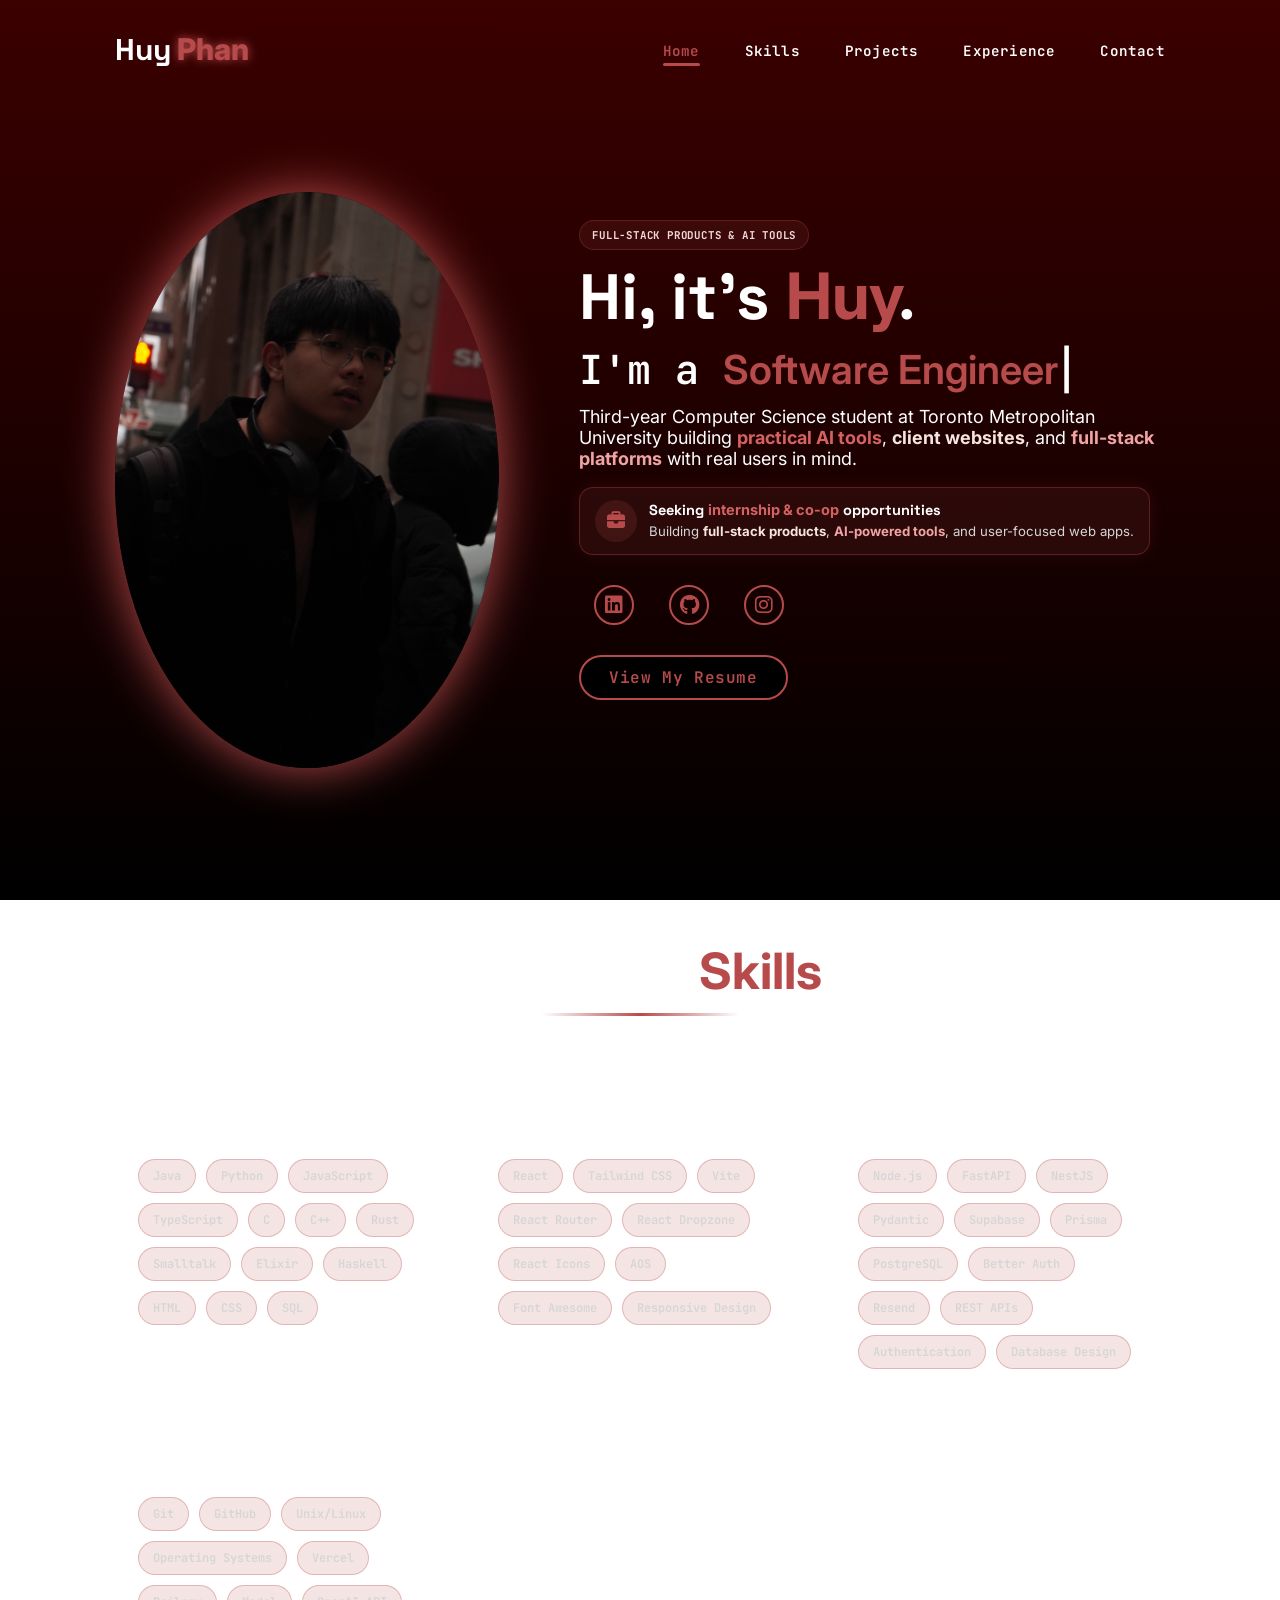
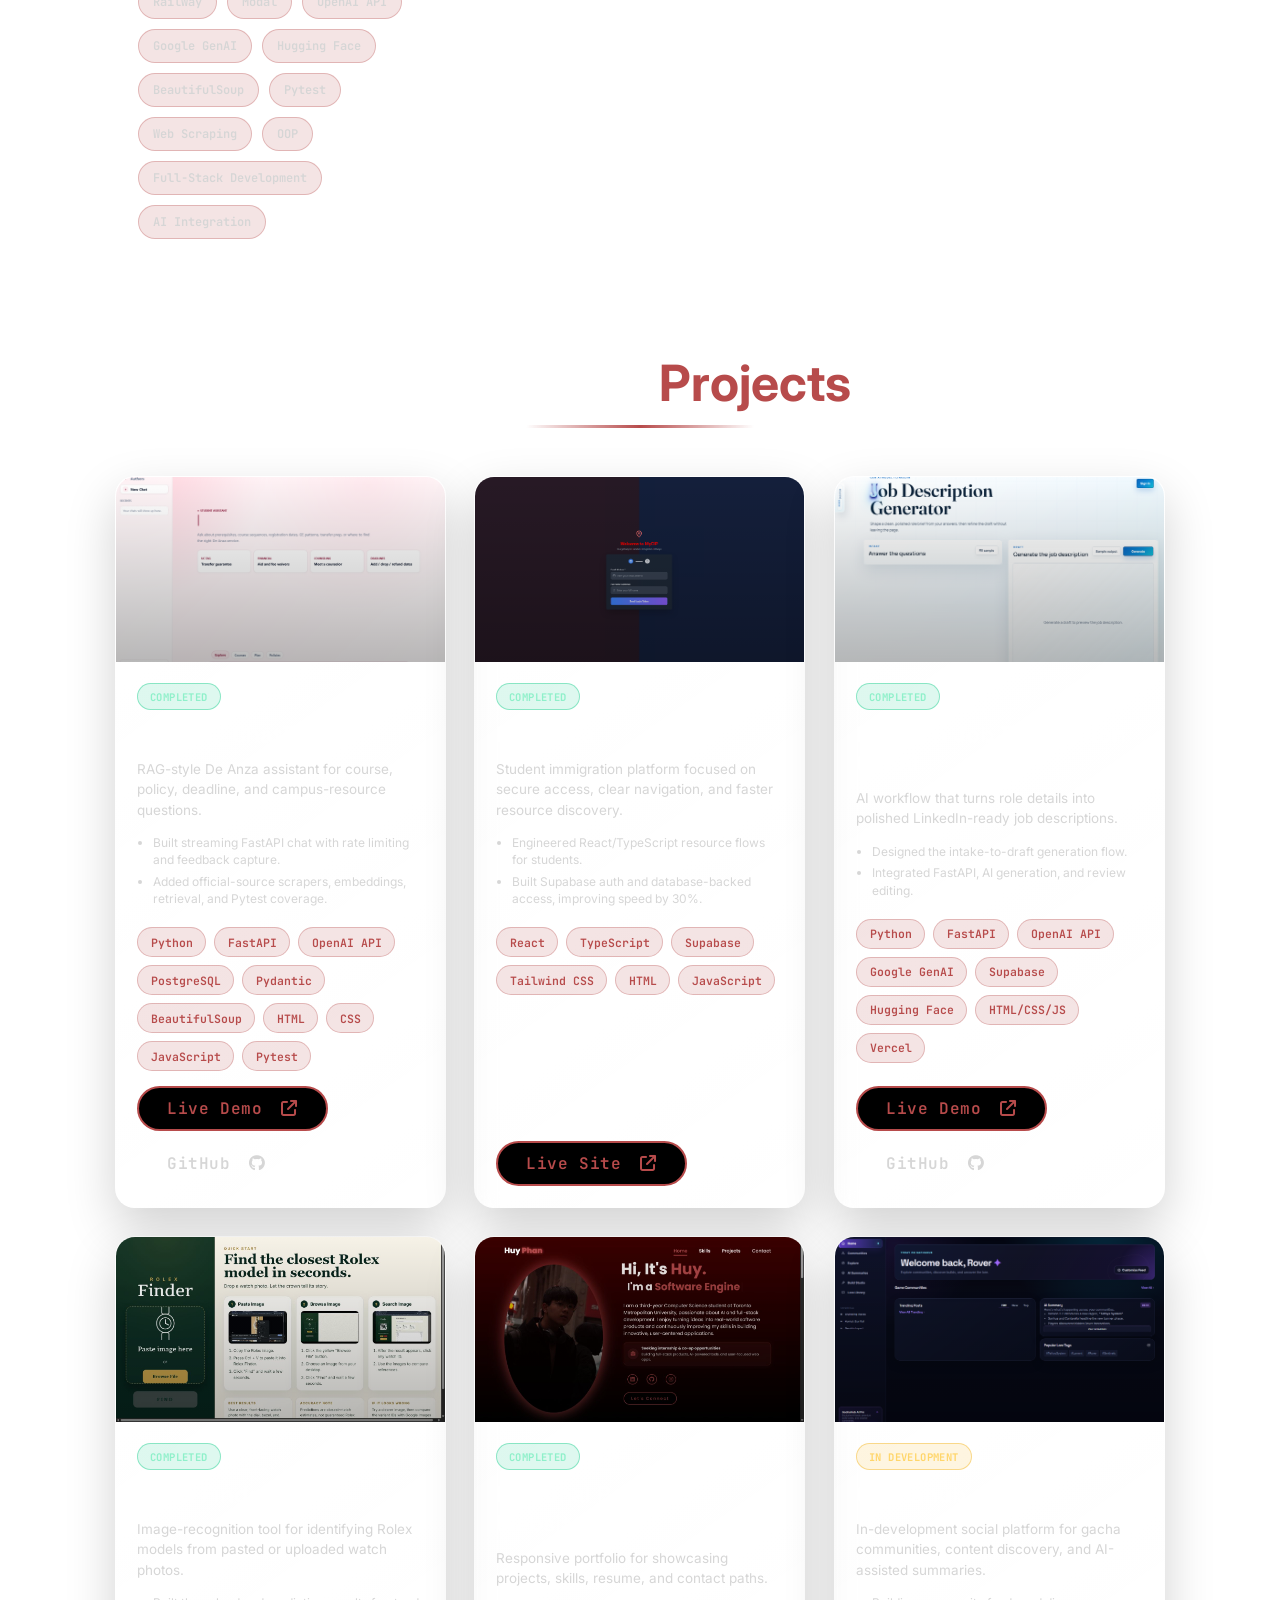
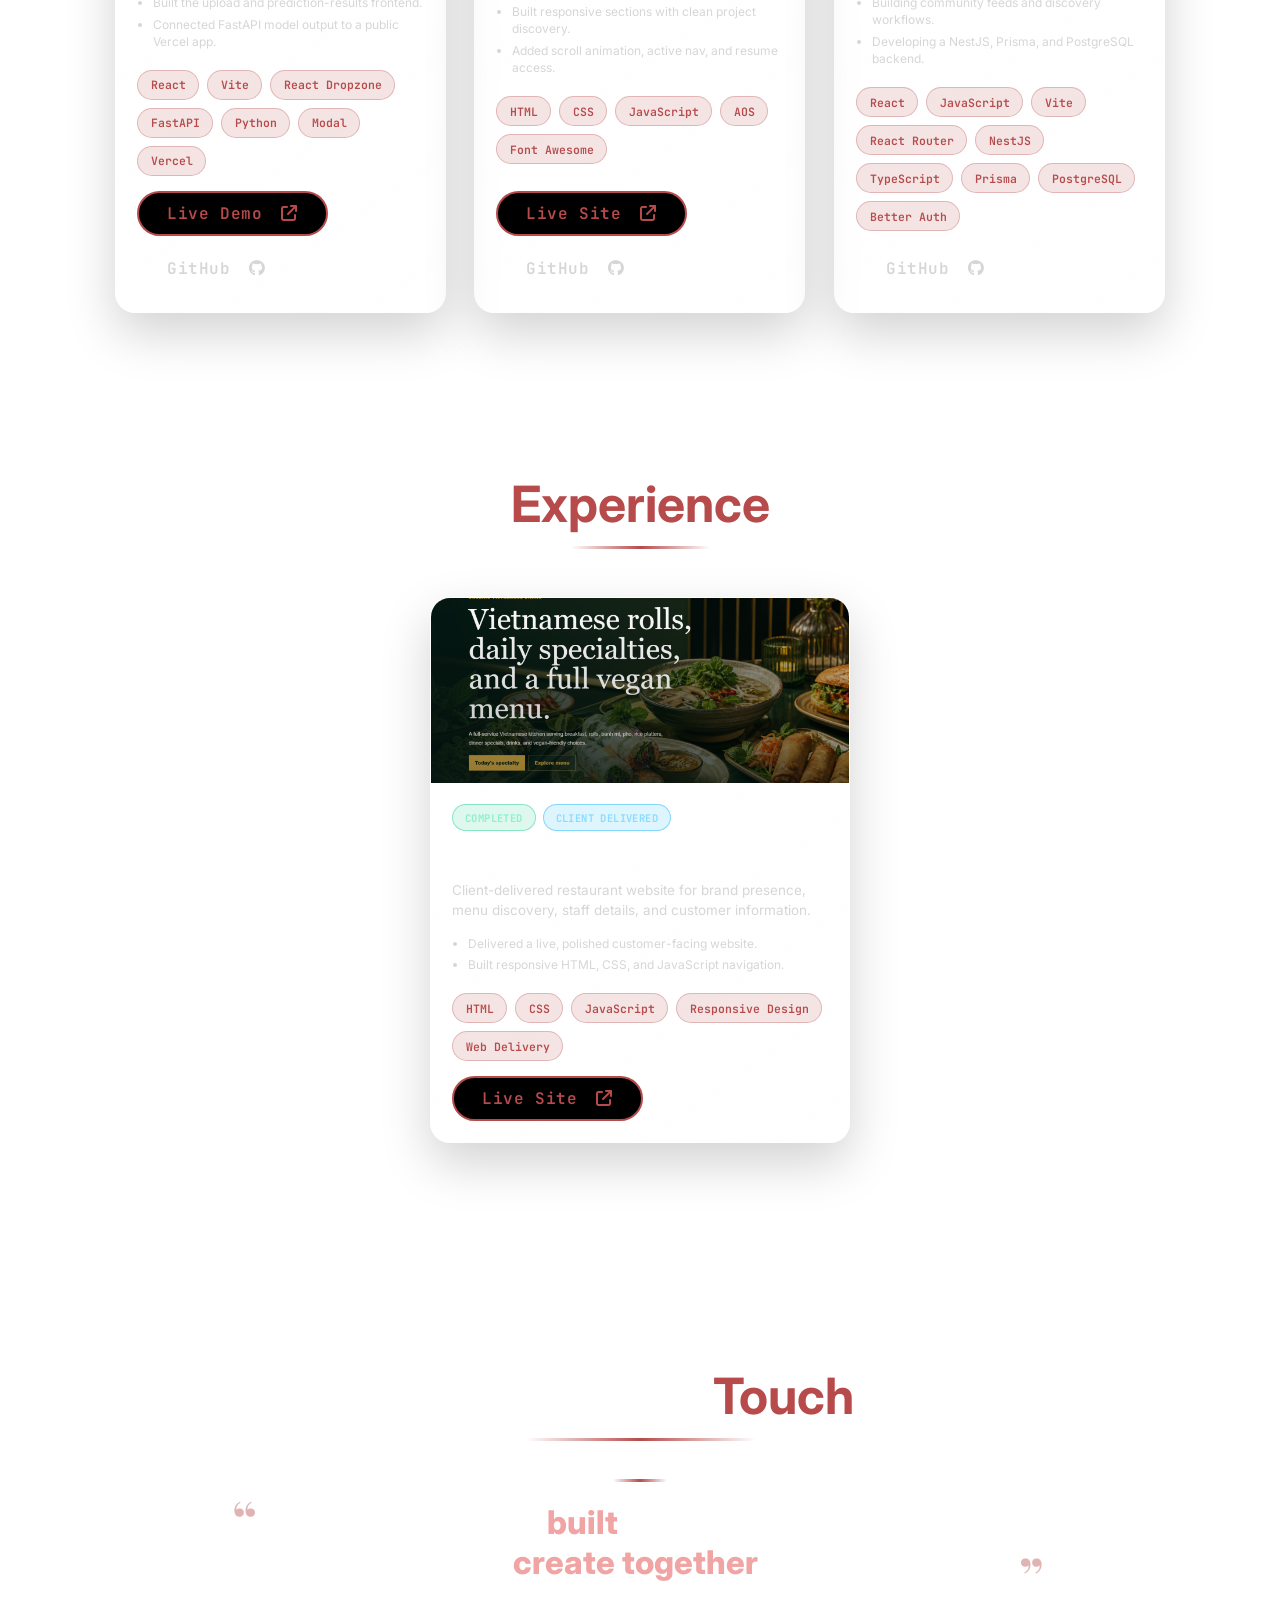
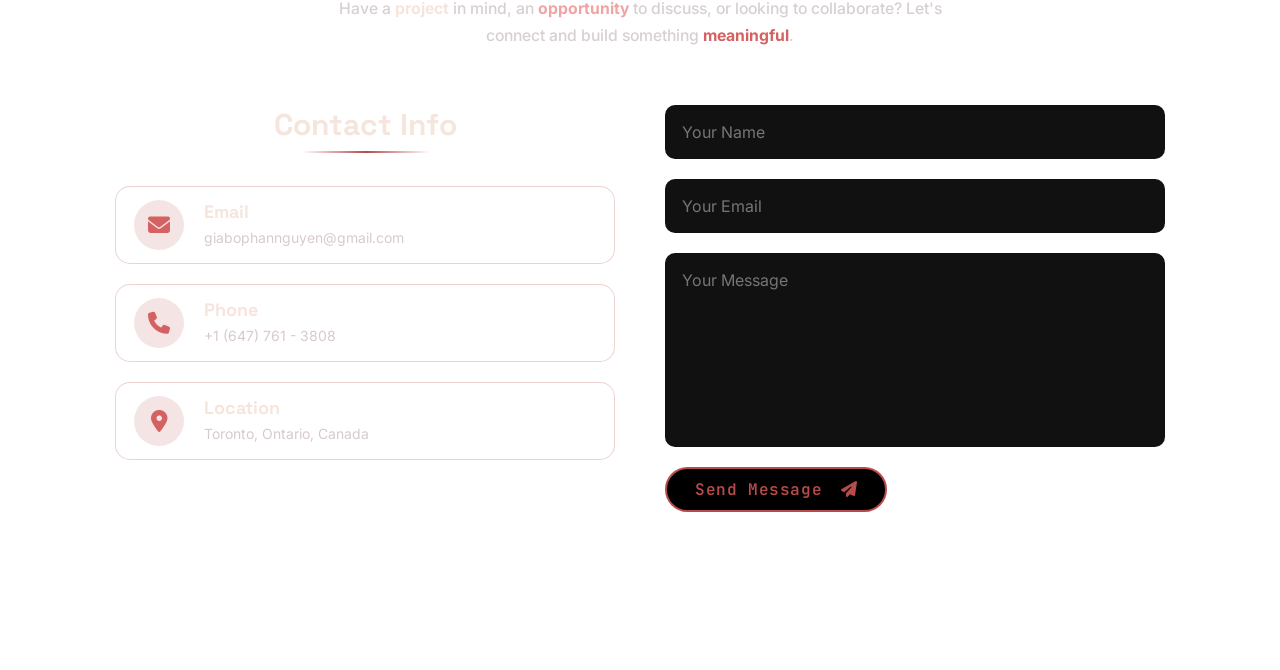
<file: index.html>
<!DOCTYPE html>
<html lang="en">

<head>
    <meta charset="UTF-8">
    <meta http-equiv="X-UA-Compatible" content="IE=edge">
    <meta name="viewport" content="width=device-width, initial-scale=1.0">
    <meta name="description" content="Huy Phan is a Computer Science student focused on full-stack development, AI-powered tools, and practical web applications.">
    <meta property="og:title" content="Huy Phan | Full-Stack Developer Portfolio">
    <meta property="og:description" content="Explore Huy Phan's full-stack, AI, and web development projects.">
    <meta property="og:type" content="website">
    <meta property="og:image" content="portfolio-preview.png">
    <meta name="twitter:card" content="summary_large_image">
    <link rel="stylesheet" href="https://cdnjs.cloudflare.com/ajax/libs/font-awesome/6.5.2/css/all.min.css">
    <title>Portfolio Website | Huy Phan</title>
    <link rel="stylesheet" href="style.css">
    <link rel="stylesheet" href="https://unpkg.com/aos@next/dist/aos.css" />
    <!-- box icons -->
</head>

<body>
    <header>
        <a href="#" class="logo" data-aos="zoom-out" data-aos-duration="1500">Huy<span> Phan</span></a>
        <nav>
            <div class="nav-container">
                <div class="link">
                <a href="#home" class="active" data-aos="fade-up" data-aos-duration="1500" data-aos-delay="100" >Home</a>
                <a href="#skills" data-aos="fade-up" data-aos-duration="1500" data-aos-delay="300">Skills</a>
                <a href="#projects" data-aos="fade-up" data-aos-duration="1500" data-aos-delay="500">Projects</a>
                <a href="#experience" data-aos="fade-up" data-aos-duration="1500" data-aos-delay="700">Experience</a>
                <a href="#contact" data-aos="fade-up" data-aos-duration="1500" data-aos-delay="900">Contact</a>
                </div>
            </div>
            <i class="fa-solid fa-bars hamburg" onclick="toggleMenu()"></i>
            <div class="dropdown">
                <div class="links">
                    <a href="#home" onclick="closeMenu()">Home</a>
                    <a href="#skills" onclick="closeMenu()">Skills</a>
                    <a href="#projects" onclick="closeMenu()">Projects</a>
                    <a href="#experience" onclick="closeMenu()">Experience</a>
                    <a href="#contact" onclick="closeMenu()">Contact</a>
                </div>
            </div>
        </nav>
    </header>
        <section class="home" id="home">
            <div class="home-img">
                <img src="main.jpeg" alt="" data-aos="fade-up" data-aos-duration="1500" data-aos-delay="700">
            </div>
            <div class="home-content">
                <p class="hero-eyebrow" data-aos="fade-right" data-aos-duration="1500" data-aos-delay="450">Full-stack products & AI tools</p>
                <h1 data-aos="fade-right" data-aos-duration="1500" data-aos-delay="500">Hi, it's <span>Huy<span class="hero-period">.</span></span></h1>
                <h3 class="typewriter" data-aos="fade-left" data-aos-duration="1500" data-aos-delay="600">I'm a <span class="typewriter-text"></span><label for="">|</label></h3>
                <p data-aos="fade-up" data-aos-duration="1500" data-aos-delay="700">Third-year Computer Science student at Toronto Metropolitan University building <span class="text-accent">practical AI tools</span>, <span class="text-warm">client websites</span>, and <span class="text-accent-soft">full-stack platforms</span> with real users in mind.</p>
                <div class="availability" data-aos="fade-up" data-aos-duration="1500" data-aos-delay="750">
                    <i class="fa-solid fa-briefcase"></i>
                    <div>
                        <span>Seeking <span class="text-accent">internship & co-op</span> opportunities</span>
                        <p>Building <span class="text-warm">full-stack products</span>, <span class="text-accent-soft">AI-powered tools</span>, and user-focused web apps.</p>
                    </div>
                </div>
                <div class="social-icons">
                    <a href="https://www.linkedin.com/in/hertzy-da-poet" target="_blank" rel="noopener noreferrer" data-aos="fade-up" data-aos-duration="1500" data-aos-delay="800"><i class="fa-brands fa-linkedin"></i></a>
                    <a href="https://github.com/hertzy-da-poet?tab=repositories" target="_blank" rel="noopener noreferrer" data-aos="fade-up" data-aos-duration="1500" data-aos-delay="800"><i class="fa-brands fa-github"></i></a>
                    <a href="https://www.instagram.com/_h3rtzy/" target="_blank" rel="noopener noreferrer" data-aos="fade-up" data-aos-duration="1500" data-aos-delay="800"><i class="fa-brands fa-instagram"></i></a>
                </div>
                <a href="Phan_Nguyen_Gia_Huy_Resume.pdf" class="btn" target="_blank" rel="noopener noreferrer" data-aos="fade-up" data-aos-duration="1500" data-aos-delay="800">View My Resume</a>
            </div>
        </section>
            <!-- profile page -->
                <!--Skills-->
                <section class="skills" id="skills">

    <h2 class="section-title">Technical <span>Skills</span></h2>

    <div class="skills-container">
        <div class="skills-box">
            <h3>Languages</h3>
            <div class="skill-tags">
                <span>Java</span>
                <span>Python</span>
                <span>JavaScript</span>
                <span>TypeScript</span>
                <span>C</span>
                <span>C++</span>
                <span>Rust</span>
                <span>Smalltalk</span>
                <span>Elixir</span>
                <span>Haskell</span>
                <span>HTML</span>
                <span>CSS</span>
                <span>SQL</span>
            </div>
        </div>

        <div class="skills-box">
            <h3>Frontend</h3>
            <div class="skill-tags">
                <span>React</span>
                <span>Tailwind CSS</span>
                <span>Vite</span>
                <span>React Router</span>
                <span>React Dropzone</span>
                <span>React Icons</span>
                <span>AOS</span>
                <span>Font Awesome</span>
                <span>Responsive Design</span>
            </div>
        </div>

        <div class="skills-box">
            <h3>Backend & Database</h3>
            <div class="skill-tags">
                <span>Node.js</span>
                <span>FastAPI</span>
                <span>NestJS</span>
                <span>Pydantic</span>
                <span>Supabase</span>
                <span>Prisma</span>
                <span>PostgreSQL</span>
                <span>Better Auth</span>
                <span>Resend</span>
                <span>REST APIs</span>
                <span>Authentication</span>
                <span>Database Design</span>
            </div>
        </div>

        <div class="skills-box">
            <h3>Tools & Deployment</h3>
            <div class="skill-tags">
                <span>Git</span>
                <span>GitHub</span>
                <span>Unix/Linux</span>
                <span>Operating Systems</span>
                <span>Vercel</span>
                <span>Railway</span>
                <span>Modal</span>
                <span>OpenAI API</span>
                <span>Google GenAI</span>
                <span>Hugging Face</span>
                <span>BeautifulSoup</span>
                <span>Pytest</span>
                <span>Web Scraping</span>
                <span>OOP</span>
                <span>Full-Stack Development</span>
                <span>AI Integration</span>
            </div>
        </div>
    </div>

</section>
                <!--Education-->
                <!--Projects-->
                <section class="projects" id="projects">

    <h2 class="section-title">Featured <span>Projects</span></h2>

    <div class="projects-container">

        <div class="project-card">

            <div class="project-image">
                <img src="deanza-chatbot-preview.png" alt="DeAnza ChatBot project preview">
            </div>

            <div class="project-content">

                <div class="project-status-row">
                    <span class="project-status completed">Completed</span>
                    <span class="project-status live">Live</span>
                </div>

                <h3>DeAnza_ChatBot</h3>

                <p>
                    RAG-style De Anza assistant for course, policy, deadline, and campus-resource questions.
                </p>

                <ul class="project-highlights">
                    <li>Built streaming FastAPI chat with rate limiting and feedback capture.</li>
                    <li>Added official-source scrapers, embeddings, retrieval, and Pytest coverage.</li>
                </ul>

                <div class="project-tech">
                    <span>Python</span>
                    <span>FastAPI</span>
                    <span>OpenAI API</span>
                    <span>PostgreSQL</span>
                    <span>Pydantic</span>
                    <span>BeautifulSoup</span>
                    <span>HTML</span>
                    <span>CSS</span>
                    <span>JavaScript</span>
                    <span>Pytest</span>
                </div>

                <div class="project-buttons">
                    <a href="https://de-anza-chatbot.vercel.app" class="btn" target="_blank" rel="noopener noreferrer">Live Demo <i class="fa-solid fa-arrow-up-right-from-square"></i></a>
                    <a href="https://github.com/AlexDaPiggie/DeAnza_Chatbot" class="btn btn-secondary" target="_blank" rel="noopener noreferrer">GitHub <i class="fa-brands fa-github"></i></a>
                </div>

            </div>

        </div>
        <div class="project-card">

    <div class="project-image">
        <img src="mycip.jpeg" alt="">
    </div>

    <div class="project-content">

        <div class="project-status-row">
            <span class="project-status completed">Completed</span>
            <span class="project-status live">Live</span>
        </div>

        <h3>MyCIP.ca</h3>

        <p>
            Student immigration platform focused on secure access, clear navigation, and faster resource discovery.
        </p>

        <ul class="project-highlights">
            <li>Engineered React/TypeScript resource flows for students.</li>
            <li>Built Supabase auth and database-backed access, improving speed by 30%.</li>
        </ul>

        <div class="project-tech">
            <span>React</span>
            <span>TypeScript</span>
            <span>Supabase</span>
            <span>Tailwind CSS</span>
            <span>HTML</span>
            <span>JavaScript</span>
        </div>

        <div class="project-buttons">
            <a href="https://mycip.ca" class="btn" target="_blank" rel="noopener noreferrer">Live Site <i class="fa-solid fa-arrow-up-right-from-square"></i></a>
        </div>

    </div>

</div>
        <div class="project-card">

            <div class="project-image">
                <img src="linkedin-genai-preview.png" alt="LinkedIn Job Description GenAI project preview">
            </div>

            <div class="project-content">

                <div class="project-status-row">
                    <span class="project-status completed">Completed</span>
                    <span class="project-status live">Live</span>
                </div>

                <h3>LinkedIn Job Description GenAI</h3>

                <p>
                    AI workflow that turns role details into polished LinkedIn-ready job descriptions.
                </p>

                <ul class="project-highlights">
                    <li>Designed the intake-to-draft generation flow.</li>
                    <li>Integrated FastAPI, AI generation, and review editing.</li>
                </ul>

                <div class="project-tech">
                    <span>Python</span>
                    <span>FastAPI</span>
                    <span>OpenAI API</span>
                    <span>Google GenAI</span>
                    <span>Supabase</span>
                    <span>Hugging Face</span>
                    <span>HTML/CSS/JS</span>
                    <span>Vercel</span>
                </div>

                <div class="project-buttons">
                    <a href="https://linked-in-gen-ai.vercel.app/" class="btn" target="_blank" rel="noopener noreferrer">Live Demo <i class="fa-solid fa-arrow-up-right-from-square"></i></a>
                    <a href="https://github.com/AlexDaPiggie/LinkedIn_Job_Description_GenAI" class="btn btn-secondary" target="_blank" rel="noopener noreferrer">GitHub <i class="fa-brands fa-github"></i></a>
                </div>

            </div>

        </div>
        <div class="project-card">

            <div class="project-image">
                <img src="rolex-finder.png" alt="Rolex Finder app screenshot">
            </div>

            <div class="project-content">

                <div class="project-status-row">
                    <span class="project-status completed">Completed</span>
                    <span class="project-status live">Live</span>
                </div>

                <h3>Rolex Finder</h3>

                <p>
                    Image-recognition tool for identifying Rolex models from pasted or uploaded watch photos.
                </p>

                <ul class="project-highlights">
                    <li>Built the upload and prediction-results frontend.</li>
                    <li>Connected FastAPI model output to a public Vercel app.</li>
                </ul>

                <div class="project-tech">
                    <span>React</span>
                    <span>Vite</span>
                    <span>React Dropzone</span>
                    <span>FastAPI</span>
                    <span>Python</span>
                    <span>Modal</span>
                    <span>Vercel</span>
                </div>

                <div class="project-buttons">
                    <a href="https://rolex-finder.vercel.app" class="btn" target="_blank" rel="noopener noreferrer">Live Demo <i class="fa-solid fa-arrow-up-right-from-square"></i></a>
                    <a href="https://github.com/hertzy-da-poet/rolex_models_recognition" class="btn btn-secondary" target="_blank" rel="noopener noreferrer">GitHub <i class="fa-brands fa-github"></i></a>
                </div>

            </div>

        </div>
        <div class="project-card">

            <div class="project-image">
                <img src="portfolio-preview.png" alt="Portfolio website homepage screenshot">
            </div>

            <div class="project-content">

                <div class="project-status-row">
                    <span class="project-status completed">Completed</span>
                    <span class="project-status live">Live</span>
                </div>

                <h3>Personal Portfolio Website</h3>

                <p>
                    Responsive portfolio for showcasing projects, skills, resume, and contact paths.
                </p>

                <ul class="project-highlights">
                    <li>Built responsive sections with clean project discovery.</li>
                    <li>Added scroll animation, active nav, and resume access.</li>
                </ul>

                <div class="project-tech">
                    <span>HTML</span>
                    <span>CSS</span>
                    <span>JavaScript</span>
                    <span>AOS</span>
                    <span>Font Awesome</span>
                </div>

                <div class="project-buttons">
                    <a href="#home" class="btn">Live Site <i class="fa-solid fa-arrow-up-right-from-square"></i></a>
                    <a href="https://github.com/hertzy-da-poet/Hugo-Portfolio" class="btn btn-secondary" target="_blank" rel="noopener noreferrer">GitHub <i class="fa-brands fa-github"></i></a>
                </div>

            </div>

        </div>
        <div class="project-card">

            <div class="project-image">
                <img src="gachahub-preview.png" alt="Gachahub project preview">
            </div>

            <div class="project-content">

                <div class="project-status-row">
                    <span class="project-status in-dev">In Development</span>
                </div>

                <h3>Gachahub</h3>

                <p>
                    In-development social platform for gacha communities, content discovery, and AI-assisted summaries.
                </p>

                <ul class="project-highlights">
                    <li>Building community feeds and discovery workflows.</li>
                    <li>Developing a NestJS, Prisma, and PostgreSQL backend.</li>
                </ul>

                <div class="project-tech">
                    <span>React</span>
                    <span>JavaScript</span>
                    <span>Vite</span>
                    <span>React Router</span>
                    <span>NestJS</span>
                    <span>TypeScript</span>
                    <span>Prisma</span>
                    <span>PostgreSQL</span>
                    <span>Better Auth</span>
                </div>

                <div class="project-buttons">
                    <a href="https://github.com/Adan0108/Gachahub" class="btn btn-secondary" target="_blank" rel="noopener noreferrer">GitHub <i class="fa-brands fa-github"></i></a>
                </div>

            </div>

        </div>
    </div>

</section>
                <!--Experience-->
                <section class="projects" id="experience">

    <h2 class="section-title"><span>Experience</span></h2>

    <div class="projects-container">

        <div class="project-card">

            <div class="project-image">
                <img src="saigonsister-preview.png" alt="SaigonSister restaurant website preview">
            </div>

            <div class="project-content">

                <div class="project-status-row">
                    <span class="project-status completed">Completed</span>
                    <span class="project-status delivered">Client Delivered</span>
                    <span class="project-status live">Live</span>
                </div>

                <h3>SaigonSister Restaurant Website</h3>

                <p>
                    Client-delivered restaurant website for brand presence, menu discovery, staff details, and
                    customer information.
                </p>

                <ul class="project-highlights">
                    <li>Delivered a live, polished customer-facing website.</li>
                    <li>Built responsive HTML, CSS, and JavaScript navigation.</li>
                </ul>

                <div class="project-tech">
                    <span>HTML</span>
                    <span>CSS</span>
                    <span>JavaScript</span>
                    <span>Responsive Design</span>
                    <span>Web Delivery</span>
                </div>

                <div class="project-buttons">
                    <a href="https://saigonsister.ca" class="btn" target="_blank" rel="noopener noreferrer">Live Site <i class="fa-solid fa-arrow-up-right-from-square"></i></a>
                </div>

            </div>

        </div>

    </div>

</section>
<!--Contact-->
        <section class="contact" id="contact">

    <h2 class="section-title">Let's get in <span>Touch</span></h2>
                <div class="contact-description">

    <p class="contact-quote">
        Great things are <span class="quote-accent">built</span> when passionate people <span class="quote-accent">create together</span>.
    </p>

    <p class="contact-subtext">
        Have a <span class="text-warm">project</span> in mind, an <span class="text-accent-soft">opportunity</span> to discuss, or looking to collaborate? 
        Let's connect and build something <span class="text-accent">meaningful</span>.
    </p>

</div>
    <div class="contact-container">

        <div class="contact-info">

            
            <h2 class="contact-info-title">Contact Info</h2>
            <div class="contact-details">

    <div class="contact-card">
        <i class="fa-solid fa-envelope"></i>

        <div>
            <h3>Email</h3>
            <p>giabophannguyen@gmail.com</p>
        </div>
    </div>

    <div class="contact-card">
        <i class="fa-solid fa-phone"></i>

        <div>
            <h3>Phone</h3>
            <p>+1 (647) 761 - 3808</p>
        </div>
    </div>

    <div class="contact-card">
        <i class="fa-solid fa-location-dot"></i>

        <div>
            <h3>Location</h3>
            <p>Toronto, Ontario, Canada</p>
        </div>
    </div>

</div>
        </div>

        <form class="contact-form"
              action="https://formsubmit.co/giabophannguyen@gmail.com"
              method="POST">
          <input type="hidden" name="_next" value="https://hertzy-da-poet.github.io/Hugo-Portfolio/thanks.html">
            <input type="hidden" name="_subject" value="New portfolio message">
            <input type="hidden" name="_template" value="table">
            <input type="text" name="_honey" class="honeypot" tabindex="-1" autocomplete="off">

            <input type="text"
                   name="name"
                   placeholder="Your Name"
                   required>

            <input type="email"
                   name="email"
                   placeholder="Your Email"
                   required>

            <textarea name="message"
                      rows="8"
                      placeholder="Your Message"
                      required></textarea>

            <button type="submit" class="btn">
                Send Message <i class="fa-solid fa-paper-plane"></i>
            </button>

        </form>

    </div>

        </section>
        <footer class="footer">
            <p>&copy; 2026 Huy Phan &middot; Built with HTML, CSS, and JavaScript.</p>
        </footer>
        <button class="scroll-top" type="button" aria-label="Scroll back to top">
            <i class="fa-solid fa-arrow-up"></i>
        </button>
    <script src="script.js"></script>
    <script src="https://unpkg.com/aos@next/dist/aos.js"></script>
    <script>
    AOS.init({offset:0});
    </script>
    <script>
    window.history.scrollRestoration = "manual";

    window.onload = () => {
      if (!window.location.hash) {
        window.scrollTo(0, 0);
      }
    };
  </script>
</body>
<script>

const sections = document.querySelectorAll("section");
const navLinks = document.querySelectorAll("nav a");

window.addEventListener("scroll", () => {

  let current = "";

  sections.forEach(section => {

    const sectionTop = section.offsetTop;
    const sectionHeight = section.clientHeight;

    if(window.scrollY >= sectionTop - 200){
      current = section.getAttribute("id");
    }

  });

  navLinks.forEach(link => {

    link.classList.remove("active");

    if(link.getAttribute("href") === `#${current}`){
      link.classList.add("active");
    }

  });

});

</script>
</html>
</file>
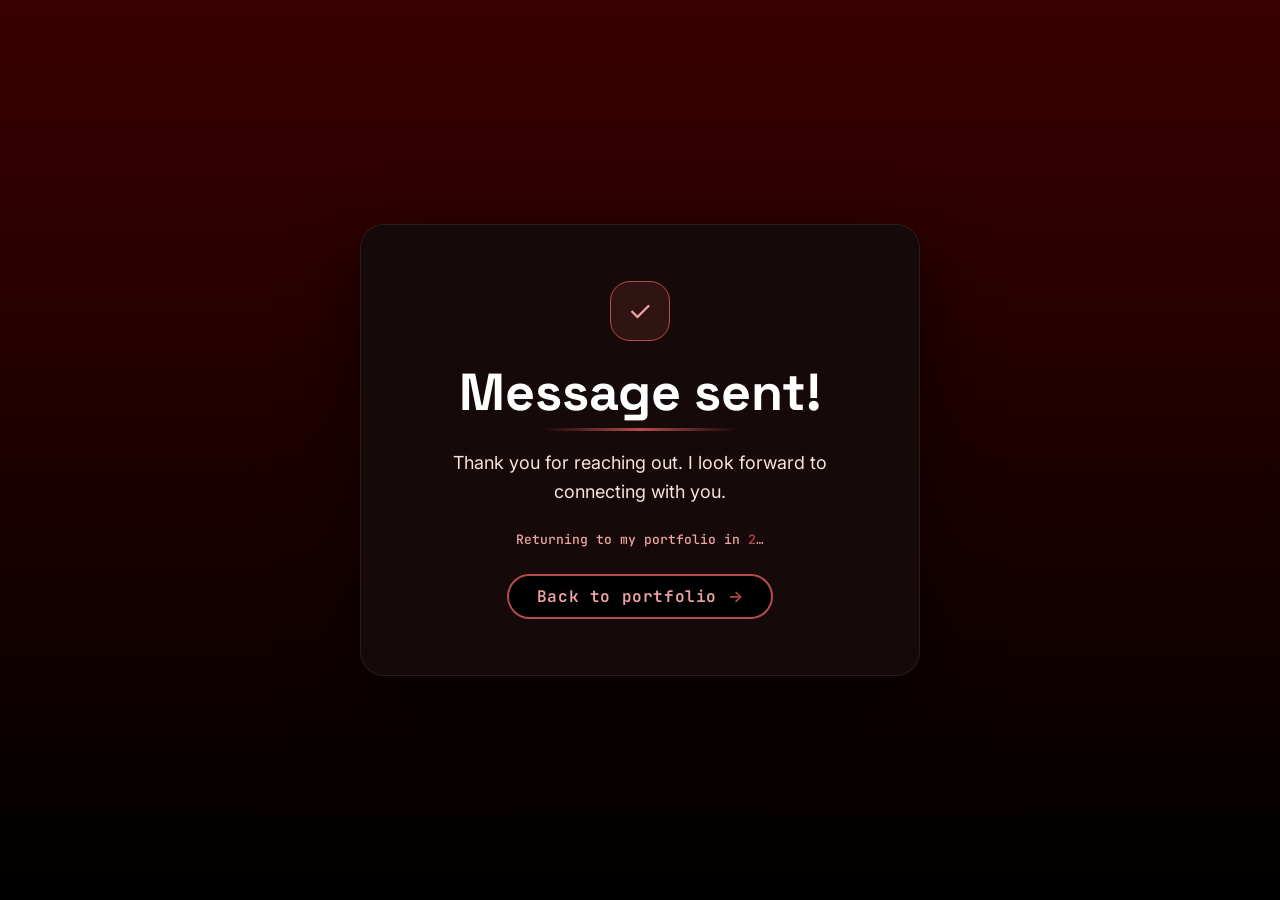
<file: thanks.html>
<!doctype html>
<html lang="en">
<head>
  <meta charset="utf-8">
  <meta name="viewport" content="width=device-width, initial-scale=1">
  <title>Message sent | Hugo Portfolio</title>
  <link rel="stylesheet" href="style.css">
  <style>
    .thanks-page { min-height: 100svh; height: auto; display: grid; place-items: center; padding: 2.4rem; }
    .thanks-card { width: min(100%, 56rem); padding: clamp(2.8rem, 7vw, 5.6rem); text-align: center; background: #160909; border: 1px solid var(--panel-border); border-radius: 2.4rem; box-shadow: 0 24px 72px #0008; }
    .thanks-icon { display: grid; place-items: center; width: 6rem; height: 6rem; margin: 0 auto 2.4rem; border: 1px solid var(--accent); border-radius: 2rem; background: var(--accent-soft); color: var(--accent-pale); font-size: 2.8rem; }
    .thanks-card .section-title { margin: 0 auto 3rem; font-size: clamp(3.6rem, 8vw, 5.2rem); line-height: 1.05; }
    .thanks-copy { color: var(--warm-text); line-height: 1.6; }
    .thanks-countdown { margin-top: 2.2rem; color: var(--accent-pale); font: 500 1.3rem/1.6 var(--mono-font); }
    .thanks-card .btn { margin-top: 2.4rem; color: var(--accent-pale); }
    .thanks-card .btn:hover, .thanks-card .btn:focus-visible { background: var(--accent-pale); color: #160909; }
    .thanks-card .btn:focus-visible { outline: 2px solid white; outline-offset: 4px; }
  </style>
</head>
<body class="thanks-page">
  <main class="thanks-card">
    <div class="thanks-icon" aria-hidden="true">✓</div>
    <h1 class="section-title">Message sent!</h1>
    <p class="thanks-copy">Thank you for reaching out. I look forward to connecting with you.</p>
    <p class="thanks-countdown" id="redirect" hidden>Returning to my portfolio in <span id="seconds">3</span>…</p>
    <a class="btn" id="portfolio" href="./">Back to portfolio <span aria-hidden="true">→</span></a>
  </main>
  <script>
    const countdown = document.getElementById('seconds');
    const destination = document.getElementById('portfolio').href;
    document.getElementById('redirect').hidden = false;
    let seconds = 3;
    const timer = setInterval(() => {
      seconds -= 1;
      if (seconds === 0) {
        clearInterval(timer);
        window.location.replace(destination);
        return;
      }
      countdown.textContent = seconds;
    }, 1000);
  </script>
</body>
</html>
</file>
<file: style.css>
@import url("https://fonts.googleapis.com/css2?family=Inter:wght@400;500;600;700;800&family=JetBrains+Mono:wght@500;600;700&family=Playfair+Display:wght@700;800&family=Space+Grotesk:wght@500;600;700&display=swap");

*{
  margin: 0;
  padding: 0;
  box-sizing: border-box;
  text-decoration: none;
  border: none;
  outline: none;
  font-family:var(--body-font);
}

:root{
  --accent:#b74b4b;
  --accent-bright:#d46262;
  --accent-pale:#f0a4a4;
  --warm-text:#f5e5dc;
  --accent-soft:rgba(183,75,75,0.16);
  --panel:rgba(255,255,255,0.04);
  --panel-border:rgba(255,255,255,0.08);
  --body-font:"Inter", system-ui, sans-serif;
  --heading-font:"Space Grotesk", "Inter", sans-serif;
  --mono-font:"JetBrains Mono", "Inter", monospace;
  --quote-font:"Playfair Display", Georgia, serif;
}

html{
  font-size:62.5%;
    scroll-behavior:smooth;
}

body{
  width:100%;
  height: 100vh;
  overflow-x:hidden;
  background: linear-gradient(to bottom, #3b0000, #000000);
  background-attachment: fixed;
  background-repeat: no-repeat;
  background-size: cover;
  color:white;
  font-size:large;
}

header{
  margin-top:20px;
  position:fixed;
  top: 0;
  left: 0;
  width: 100%;
  padding: 1rem 9%;
  background-color: transparent;
  filter: drop-shadow(10px);
  display:flex;
  justify-content: space-between;
  align-items: center;
  z-index: 100;
  transition:0.3s ease;
}

header.scrolled{
  margin-top:0;
  background:rgba(0,0,0,0.38);
  backdrop-filter:blur(10px);
  box-shadow:0 0 16px rgba(0,0,0,0.18);
}

.logo{
  font-family:var(--heading-font);
  font-size: 3rem;
  color: white;
  font-weight: 800;
  letter-spacing:0;
  cursor: pointer;
  transition: 0.5s ease;
}
.logo span{
  color:#b74b4b;
  text-shadow:0 0 10px #b74b4b;
}
.logo:hover{
  transform:scale(1.1);
}
nav a{
  position:relative;
  font-family:var(--mono-font);

  font-size:1.42rem;
  color:white;

  margin-left:4rem;

  font-weight:600;
  letter-spacing:0.02rem;

  transition:0.3s ease;
}

nav a::after{
  content:"";

  position:absolute;

  left:0;
  bottom:-6px;

  width:0%;
  height:3px;

  background:#b74b4b;

  border-radius:999px;

  transition:0.3s ease;
}
nav a.active{
  color:#b74b4b;
}

nav a.active::after{
  width:100%;
}

nav a:hover{
  color:#b74b4b;
}

nav a:hover::after{
  width:100%;
}

section{
  min-height: 100vh;
  padding: 4rem 9% 5rem;
}

.home{
  display:flex;
  justify-content:center;
  align-items:center;
  gap:clamp(4rem, 7vw, 8rem);
  background-color:transparent;
  padding-top:7rem;
}

.home .home-content h1{
  font-family:var(--heading-font);
  font-size:clamp(4.6rem, 5vw, 7.2rem);
  font-weight: 700;
  line-height:1.05;
  letter-spacing:0;
  margin-bottom:1.2rem;
}
span{
  color: #b74b4b;
}

.text-accent{
  color:var(--accent-bright);
  font-weight:700;
}

.text-accent-soft{
  color:var(--accent-pale);
  font-weight:700;
}

.text-warm{
  color:var(--warm-text);
  font-weight:700;
}

.quote-accent{
  color:var(--accent-pale);
}

.hero-period{
  color:#ffffff;
}

.hero-eyebrow{
  width:fit-content;
  margin-bottom:1.2rem;
  padding:0.7rem 1.2rem;
  color:#f2dada;
  background:rgba(183,75,75,0.12);
  border:1px solid rgba(183,75,75,0.3);
  border-radius:999px;
  font-family:var(--mono-font);
  font-size:1.08rem;
  font-weight:700;
  text-transform:uppercase;
  letter-spacing:0.08rem;
}

.home-content h3{
  font-family:var(--heading-font);
  font-size: 4rem;
  margin-bottom: 1rem;
  font-weight: 700;
  letter-spacing:0;
}

.home-content .typewriter{
  font-family:var(--mono-font);
  font-size:clamp(2.2rem, 2vw, 3rem);
  font-weight:600;
  margin:10px 0;
}

.availability{
  width:fit-content;
  max-width:680px;
  margin-top:1.8rem;
  padding:1.2rem 1.5rem;
  display:flex;
  align-items:center;
  gap:1.2rem;
  color:#f0dede;
  background:rgba(183,75,75,0.12);
  border:1px solid rgba(183,75,75,0.35);
  border-radius:1.4rem;
  box-shadow:0 0 18px rgba(183,75,75,0.12);
}

.availability i{
  width:4.2rem;
  height:4.2rem;
  display:flex;
  align-items:center;
  justify-content:center;
  flex:0 0 auto;
  border-radius:50%;
  color:#b74b4b;
  background:rgba(183,75,75,0.16);
  font-size:1.8rem;
}

.availability > div > span{
  display:block;
  color:white;
  font-family:var(--heading-font);
  font-size:1.45rem;
  font-weight:700;
  margin-bottom:0.3rem;
}

.availability p{
  color:#d6d6d6;
  font-size:1.32rem;
  line-height:1.5;
}

.typewriter span{
  color: #b74b4b;
}
.home-img{
  border-radius:50%;
}

.home-img img{
  position:relative;

  width:clamp(220px, 30vw, 420px);
  height:auto;

  margin-top:4rem;

  border-radius:50%;

  box-shadow:0 0 50px #b74b4b;

  cursor:pointer;

  transition:
    transform 0.35s ease,
    box-shadow 0.35s ease,
    filter 0.35s ease;

  display:block;
}
.home-img img:hover{
  transform:scale(1.03);
  filter:saturate(1.08);
  box-shadow:0 0 70px rgba(183,75,75,0.85);
}

.social-icons a{
  display:inline-flex;
  justify-content:center;
  align-items:center;
  width:4rem;
  height:4rem;
  color:#b74b4b;
  background-color:transparent;
  border:0.2rem solid #b74b4b;
  font-size: 2rem;
  border-radius: 50%;
  margin: 3rem 1.5rem 3rem;
  transition: 0.3s ease;
}

.social-icons a:hover{
  color:black;
  transform:scale(1.3) translateY(-5px);
  background-color: #b74b4b;
  box-shadow:0 0 25px #b74b4b;
}

.btn{
  display: inline-block;
  padding: 1rem 2.8rem;
  background-color: black;
  border-radius: 4rem;
  font-family:var(--mono-font);
  font-size: 1.6rem;
  color: #b74b4b;
  letter-spacing:0.06rem;
  font-weight: 600;
  border: 2px solid #b74b4b;
  transition: 0.3s ease;
  cursor: pointer;
}

.btn:hover{
  transform: scale3d(1.03);
  background-color: #b74b4b;
  color:black;
  box-shadow: 0 0 25px #b74b4b;
}

.btn-secondary{
  background:rgba(255,255,255,0.04);
  color:#d6d6d6;
  border-color:rgba(255,255,255,0.18);
}

.btn-secondary:hover{
  border-color:#b74b4b;
}

.btn i{
  margin-left:0.8rem;
}

.typing-text{
  font-size: 34px;
  font-weight: 600;
  min-width: 280px;
}

.home .home-content h3{
  font-size:4rem;
}

.home-content h1{
  font-size:5rem;
}

.hamburg{
cursor:pointer;
position:absolute;
right:30px;
top:10px;
color:white;
display:none;
font-size:clamp(2.5rem,0.5rem + 5vw,3rem);
}

.dropdown{
  position:absolute;
  top:40px;
  right:30px;
   z-index:999;
  transform:translateY(-150%);
  width: 40%;
  height:auto;
  backdrop-filter: blur(4px) brightness(40%);
  box-shadow:0 0 20px black;
  transition:0.3s linear;
}

.dropdown.show{
  transform:translateY(0);
}

.dropdown .links a{
  display:flex;
  color:white;
  text-decoration:none;
  padding:10px 0;
  justify-content:center;
  align-items:center;
}

.dropdown .links a{
  justify-content:center;
  align-items:center;
  transition:0.3s linear;
}

.dropdown .links a:hover{
  background-color:#b74b4b;
}

@media (max-width:1080px){
  .home{
    flex-direction: column;
    margin: 5rem 4rem;
  }

  .hamburg{
    display: block;
  }

  .nav-container .link{
    display: none;
  }

  nav a{
    display: block;
    font-size: 2rem;
    margin: 3rem 0;
  }

  nav a:hover{
    padding: 1rem;
    border-radius: 0.5rem;
  }
}

@media(max-width:884px){
  .home-content{
    display:flex;
    flex-direction:column;
  }
  .nav-container .link{
    display:none;
  }
  .hamburg{
    display:block;
  }
  
  .home-content{
    width:80%;
  }

  .btn{
    margin:15px 25%;
    display: flex;
    justify-content: center;
  }

  .project-buttons .btn,
  .contact-form .btn{
    margin:0;
  }
}

@media(max-width:440px){
  
  .home-content{
    width:100%;
  }
}

.typewriter label{
  color:white;
  animation: blink 1.1s infinite;
  margin-left:2px;
}

@keyframes blink{
  50%{
    opacity:0;
  }
}

/* CONTACT SECTION */
.contact-info-title{
  position:relative;
  width:fit-content;
  font-family:var(--heading-font);
  font-size:3rem;
  font-weight:700;
  letter-spacing:0;

  margin:0 auto;

  text-align:center;
  color:var(--warm-text);
}

.contact-info-title::after{
  content:"";
  position:absolute;
  left:50%;
  bottom:-0.9rem;
  width:70%;
  height:2px;
  background:linear-gradient(90deg, transparent, var(--accent), transparent);
  border-radius:999px;
  transform:translateX(-50%);
}
.contact{
  display:flex;
  flex-direction:column;
  justify-content:center;
  align-items:center;
  padding-top:10rem;
}
#contact{
  scroll-margin-top:-100px;
}

.section-title{
  position:relative;
  width:fit-content;
  font-size:5rem;
  margin-bottom:5rem;
  font-family:var(--heading-font);
  font-weight:700;
  letter-spacing:0;
}

.section-title::after{
  content:"";
  position:absolute;
  left:50%;
  bottom:-1.2rem;
  width:54%;
  height:3px;
  background:linear-gradient(90deg, transparent, var(--accent), transparent);
  border-radius:999px;
  transform:translateX(-50%);
}

.contact-container{
  width:100%;
  display:flex;
  justify-content:center;
  align-items:flex-start;
  gap:5rem;
  flex-wrap:wrap;
}

.contact-info{
  flex:1;
  min-width:280px;
}

.contact-info h3{
  font-family:var(--heading-font);
  font-size:3rem;
  margin-bottom:2rem;
  letter-spacing:0;
}

.contact-info p{
  font-size:1.6rem;
  line-height:1.8;
  color:#d6d6d6;
}

.contact-details{
  margin-top:4.2rem;

  display:flex;
  flex-direction:column;
  align-items:center;
  gap:2rem;
}

.contact-card{
  width:100%;
  max-width:500px;

  display:flex;
  align-items:center;
  gap:2rem;

  padding:1.3rem 1.8rem;

  background:rgba(255,255,255,0.03);

  border:1px solid rgba(183,75,75,0.25);

  border-radius:1.5rem;

  backdrop-filter:blur(10px);

  transition:0.3s ease;
}

.contact-card:hover{
  transform:translateY(-5px);

  border-color:#b74b4b;

  box-shadow:0 0 25px rgba(183,75,75,0.25);
}

.contact-card i{
  min-width:50px;
  height:50px;

  display:flex;
  justify-content:center;
  align-items:center;

  border-radius:50%;

  background:rgba(183,75,75,0.15);

  color:var(--accent-bright);

  font-size:2.2rem;
}

.contact-card h3{
  font-family:var(--heading-font);
  font-size:1.8rem;
  margin-bottom:0.2rem;
  letter-spacing:0;
  color:var(--warm-text);
}

.contact-card p{
  font-size:1.4rem;
  color:#d8caca;
}

.contact-form{
  flex:1;
  min-width:300px;

  display:flex;
  flex-direction:column;
  gap:2rem;
}

.contact-form input,
.contact-form textarea{
  width:100%;
  padding:1.5rem;

  background:#111;
  border:2px solid transparent;
  border-radius:1rem;

  color:white;
  font-size:1.6rem;

  transition:0.3s ease;
}

.contact-form input:focus,
.contact-form textarea:focus{
  border-color:#b74b4b;
  box-shadow:0 0 15px rgba(183,75,75,0.5);
}

.contact-form textarea{
  resize:none;
}

.contact-form .btn{
  width:fit-content;
}

.honeypot{
  display:none;
}

@media(max-width:884px){

  .contact-container{
    flex-direction:column;
    align-items:center;
  }

  .contact-info,
  .contact-form{
    width:100%;
  }

}

.contact-description{
  position:relative;
  width:min(100%, 820px);
  text-align:center;
  margin-bottom:5.5rem;
  padding:0 1.5rem;
}

.contact-description::before{
  content:"";
  display:block;
  width:5.4rem;
  height:3px;
  margin:0 auto 2rem;
  background:linear-gradient(90deg, transparent, var(--accent), transparent);
  border-radius:999px;
}

.contact-quote{
  position:relative;
  max-width:760px;
  margin:0 auto 1.4rem;
  font-family:var(--quote-font);
  font-size:clamp(2.7rem, 2.55vw, 3.8rem);
  font-weight:800;

  line-height:1.18;
  letter-spacing:0;

  color:white;
}

.contact-quote::before,
.contact-quote::after{
  position:absolute;
  color:rgba(183,75,75,0.42);
  font-family:var(--quote-font);
  font-size:5.4rem;
  font-weight:700;
  line-height:1;
}

.contact-quote::before{
  content:"“";
  left:-2.8rem;
  top:-1rem;
}

.contact-quote::after{
  content:"”";
  right:-2.4rem;
  bottom:-2.1rem;
}

.contact-subtext{
  max-width:620px;
  margin:0 auto;
  font-family:var(--body-font);
  font-size:1.58rem;
  font-weight:500;

  line-height:1.72;

  color:#d8d0d0;
}

/* PROJECT SECTION */

.projects{
  display:flex;
  flex-direction:column;
  align-items:center;
  justify-content:center;
}

.projects-container{
  width:100%;

  display:grid;

  grid-template-columns:repeat(auto-fit, minmax(min(100%, 300px), 1fr));

  gap:2.8rem;

  padding-top:1rem;
}

#experience .projects-container{
  grid-template-columns:minmax(min(100%, 300px), 1fr);
  max-width:420px;
  align-self:center;
}

.project-card{
  position:relative;
  width:100%;
  max-width:1100px;
  min-height:0;
  display:flex;
  flex-direction:column;

  background:
    linear-gradient(145deg, rgba(255,255,255,0.055), rgba(255,255,255,0.018));

  border:1px solid rgba(255,255,255,0.075);
    align-items:stretch;
  border-radius:2rem;

  overflow:hidden;

  backdrop-filter:blur(10px);

  box-shadow:0 20px 50px rgba(0,0,0,0.18);

  transition:
    transform 0.35s ease,
    border-color 0.35s ease,
    box-shadow 0.35s ease,
    opacity 0.6s ease;
}

.project-card::before{
  content:"";
  position:absolute;
  inset:0;
  border-radius:inherit;
  pointer-events:none;
  background:linear-gradient(135deg, rgba(255,255,255,0.11), transparent 34%, rgba(183,75,75,0.08));
  opacity:0;
  transition:opacity 0.35s ease;
}

.project-card:hover{
  transform:translateY(-5px);

  border-color:#b74b4b;

  box-shadow:0 0 30px rgba(183,75,75,0.2);
}

.project-card:hover::before{
  opacity:1;
}

.project-image{
  position:relative;
  width:100%;

  min-width:100%;

  height:185px;

  overflow:hidden;

  display:flex;
}

.project-image::after{
  content:"";
  position:absolute;
  inset:0;
  background:linear-gradient(180deg, rgba(0,0,0,0), rgba(0,0,0,0.28));
  pointer-events:none;
}

.project-image img{
  width:100%;
  height:100%;

  object-fit:cover;
  object-position:center;

  display:block;

  flex:1;

  transition:transform 0.5s ease;
}

.project-card:hover .project-image img{
  transform:scale(1.04);
}

.project-content{
  flex:1;
  height:auto;
  padding:2.1rem;

  display:flex;
  flex-direction:column;
  justify-content:flex-start;
}

.project-content h3{
  font-family:var(--heading-font);
  font-size:2.25rem;

  margin-bottom:1rem;
  letter-spacing:0;
}

.project-status-row{
  display:flex;
  align-items:center;
  flex-wrap:wrap;
  gap:0.7rem;
  margin-bottom:1rem;
}

.project-status{
  width:fit-content;
  display:inline-flex;
  align-items:center;
  margin-bottom:0;
  padding:0.55rem 1.2rem;
  border-radius:999px;
  font-family:var(--mono-font);
  font-size:1.05rem;
  font-weight:700;
  text-transform:uppercase;
  letter-spacing:0.04rem;
}

.project-status.live{
  background:rgba(255,255,255,0.08);
  border:1px solid rgba(255,255,255,0.35);
  color:#ffffff;
}

.project-status.completed{
  background:rgba(52,211,153,0.16);
  border:1px solid rgba(52,211,153,0.5);
  color:#8ff0ca;
}

.project-status.in-dev{
  background:rgba(245,191,66,0.16);
  border:1px solid rgba(245,191,66,0.55);
  color:#ffd66b;
}

.project-status.delivered{
  background:rgba(56,189,248,0.16);
  border:1px solid rgba(56,189,248,0.55);
  color:#8bddff;
}

.project-content p{
  font-size:1.35rem;

  line-height:1.5;

  color:#d6d6d6;

  margin-bottom:1.4rem;
}

.project-highlights{
  margin:0 0 1.5rem 1.6rem;
  color:#d6d6d6;
}

.project-highlights li{
  font-size:1.2rem;
  line-height:1.45;
  margin-bottom:0.45rem;
}

.project-tech{
  display:flex;
  flex-wrap:wrap;
  gap:0.8rem;

  margin-bottom:1.5rem;
}

.project-tech span{
  padding:0.65rem 1.25rem;

  background:rgba(183,75,75,0.15);

  border:1px solid rgba(183,75,75,0.3);

  border-radius:999px;

  color:#b74b4b;

  font-family:var(--mono-font);
  font-size:1.15rem;
  font-weight:600;
  transition:
    background 0.25s ease,
    border-color 0.25s ease,
    color 0.25s ease;
}

.project-tech span:hover{
  color:#f0dede;
  background:rgba(183,75,75,0.23);
  border-color:rgba(183,75,75,0.5);
}

.project-buttons{
  display:flex;
  gap:1rem;
  flex-wrap:wrap;
  margin-top:auto;
}

@media(max-width:884px){

  .project-image{
    height:240px;
  }

  .project-image img{
    height:240px;
  }

}

/* SKILLS SECTION */

.skills{
  display:flex;
  flex-direction:column;
  align-items:center;
  justify-content:center;
}

.skills-container{
  width:100%;

  display:grid;

  grid-template-columns:
  repeat(auto-fit, minmax(300px, 1fr));

  gap:3rem;

  margin-top:3rem;
}

.skills-box{
  position:relative;
  background:rgba(255,255,255,0.03);

  border:1px solid rgba(255,255,255,0.05);

  border-radius:2rem;

  padding:2.2rem;

  backdrop-filter:blur(10px);

  transition:
    transform 0.35s ease,
    border-color 0.35s ease,
    box-shadow 0.35s ease,
    opacity 0.6s ease;
}

.skills-box:hover{
  transform:translateY(-5px);

  border-color:#b74b4b;

  box-shadow:0 0 25px rgba(183,75,75,0.2);
}

.skills-box h3{
  font-family:var(--heading-font);
  font-size:2.5rem;

  margin-bottom:2rem;
  letter-spacing:0;
}

.skill{
  margin-bottom:1.6rem;
}

.skill-tags{
  display:flex;
  flex-wrap:wrap;
  gap:1rem;
}

.skill-tags span{
  padding:0.8rem 1.4rem;
  background:rgba(183,75,75,0.15);
  border:1px solid rgba(183,75,75,0.3);
  border-radius:999px;
  color:#d6d6d6;
  font-family:var(--mono-font);
  font-size:1.2rem;
  font-weight:600;
  transition:
    transform 0.25s ease,
    background 0.25s ease,
    border-color 0.25s ease;
}

.skill-tags span:hover{
  transform:translateY(-2px);
  background:rgba(183,75,75,0.23);
  border-color:rgba(183,75,75,0.5);
}

.footer{
  padding:3rem 9%;
  text-align:center;
  background:rgba(0,0,0,0.45);
  border-top:1px solid rgba(255,255,255,0.05);
}

.footer p{
  color:#d6d6d6;
  font-size:1.4rem;
}

.scroll-top{
  position:fixed;
  right:2.5rem;
  bottom:2.5rem;
  z-index:99;
  width:4.8rem;
  height:4.8rem;
  display:flex;
  justify-content:center;
  align-items:center;
  color:#b74b4b;
  background:black;
  border:2px solid #b74b4b;
  border-radius:50%;
  font-size:1.8rem;
  cursor:pointer;
  opacity:0;
  pointer-events:none;
  transform:translateY(1rem);
  transition:0.3s ease;
}

.scroll-top.show{
  opacity:1;
  pointer-events:auto;
  transform:translateY(0);
}

.scroll-top:hover{
  color:black;
  background:#b74b4b;
  box-shadow:0 0 25px #b74b4b;
}

.reveal-on-scroll{
  opacity:0;
  transform:translateY(28px);
  transition:
    opacity 0.7s ease,
    transform 0.7s ease;
  transition-delay:var(--reveal-delay, 0ms);
  will-change:opacity, transform;
}

.reveal-on-scroll.revealed{
  opacity:1;
  transform:translateY(0);
}

.project-card.reveal-on-scroll,
.skills-box.reveal-on-scroll,
.contact-card.reveal-on-scroll,
.contact-form.reveal-on-scroll,
.contact-description.reveal-on-scroll,
.contact-info-title.reveal-on-scroll{
  transform:translateY(32px) scale(0.98);
}

.project-card.reveal-on-scroll.revealed,
.skills-box.reveal-on-scroll.revealed,
.contact-card.reveal-on-scroll.revealed,
.contact-form.reveal-on-scroll.revealed,
.contact-description.reveal-on-scroll.revealed,
.contact-info-title.reveal-on-scroll.revealed{
  transform:translateY(0) scale(1);
}

.project-card.revealed:hover,
.skills-box.revealed:hover,
.contact-card.revealed:hover{
  transform:translateY(-5px);
}

@media (prefers-reduced-motion: reduce){
  html{
    scroll-behavior:auto;
  }

  *,
  *::before,
  *::after{
    animation-duration:0.01ms !important;
    animation-iteration-count:1 !important;
    transition-duration:0.01ms !important;
  }

  .reveal-on-scroll{
    opacity:1;
    transform:none;
  }
}

@media(max-width:640px){
  header{
    margin-top:0;
    padding:1rem 5%;
  }

  .logo{
    font-size:2.4rem;
  }

  section{
    padding:7rem 5% 5rem;
  }

  .home{
    gap:2.4rem;
    margin:0;
    padding-top:7rem;
    min-height:auto;
  }

  .home-img img{
    width:min(64vw, 260px);
    margin-top:0;
  }

  .home .home-content h1,
  .home-content h1{
    font-size:4.2rem;
  }

  .home .home-content h3{
    font-size:2.45rem;
  }

  .home-content{
    width:100%;
    text-align:center;
    align-items:center;
  }

  .home-content .typewriter{
    width:100%;
    max-width:29rem;
    font-size:2.15rem;
    overflow-wrap:break-word;
  }

  .home-content p{
    width:100%;
    max-width:29rem;
    font-size:1.35rem;
    line-height:1.7;
    overflow-wrap:break-word;
  }

  .hero-eyebrow{
    width:100%;
    max-width:29rem;
    font-size:1.08rem;
    margin-bottom:0.8rem;
    text-align:center;
    white-space:normal;
  }

  .availability{
    width:100%;
    max-width:29rem;
    align-items:flex-start;
    text-align:left;
    padding:1.1rem 1.2rem;
  }

  .availability div{
    min-width:0;
  }

  .availability span,
  .availability p{
    overflow-wrap:anywhere;
  }

  .availability span{
    font-size:1.35rem;
  }

  .availability p{
    font-size:1.22rem;
  }

  .social-icons{
    display:flex;
    justify-content:center;
    flex-wrap:wrap;
  }

  .btn{
    width:100%;
    max-width:280px;
    margin:1.5rem auto;
    letter-spacing:0.06rem;
  }

  .section-title{
    font-size:3.6rem;
    margin-bottom:3rem;
  }

  .contact-description{
    margin-bottom:4rem;
    padding:0;
  }

  .contact-quote{
    max-width:31rem;
    font-size:2.5rem;
  }

  .contact-quote::before,
  .contact-quote::after{
    font-size:3rem;
  }

  .contact-quote::before{
    left:-1.2rem;
    top:-0.8rem;
  }

  .contact-quote::after{
    right:-1rem;
    bottom:-1.5rem;
  }

  .contact-subtext{
    max-width:31rem;
    font-size:1.42rem;
  }

  .skills-container{
    grid-template-columns:1fr;
    gap:2rem;
  }

  .skills-box{
    padding:1.8rem;
  }

  .skill-tags{
    gap:0.75rem;
  }

  .skill-tags span,
  .project-tech span{
    font-size:1.2rem;
    padding:0.65rem 1rem;
  }

  .projects-container{
    gap:2rem;
  }

  .project-image,
  .project-image img{
    height:205px;
  }

  .project-content{
    padding:1.8rem;
  }

  .project-content h3{
    font-size:2rem;
  }

  .project-content p{
    font-size:1.28rem;
  }

  .project-buttons{
    gap:0.8rem;
  }

  .project-buttons .btn,
  .contact-form .btn{
    width:100%;
    max-width:none;
    margin:0;
  }

  .contact-card{
    align-items:flex-start;
  }

  .contact-form{
    min-width:0;
  }

  .scroll-top{
    right:1.5rem;
    bottom:1.5rem;
    width:4.3rem;
    height:4.3rem;
  }
}
</file>
